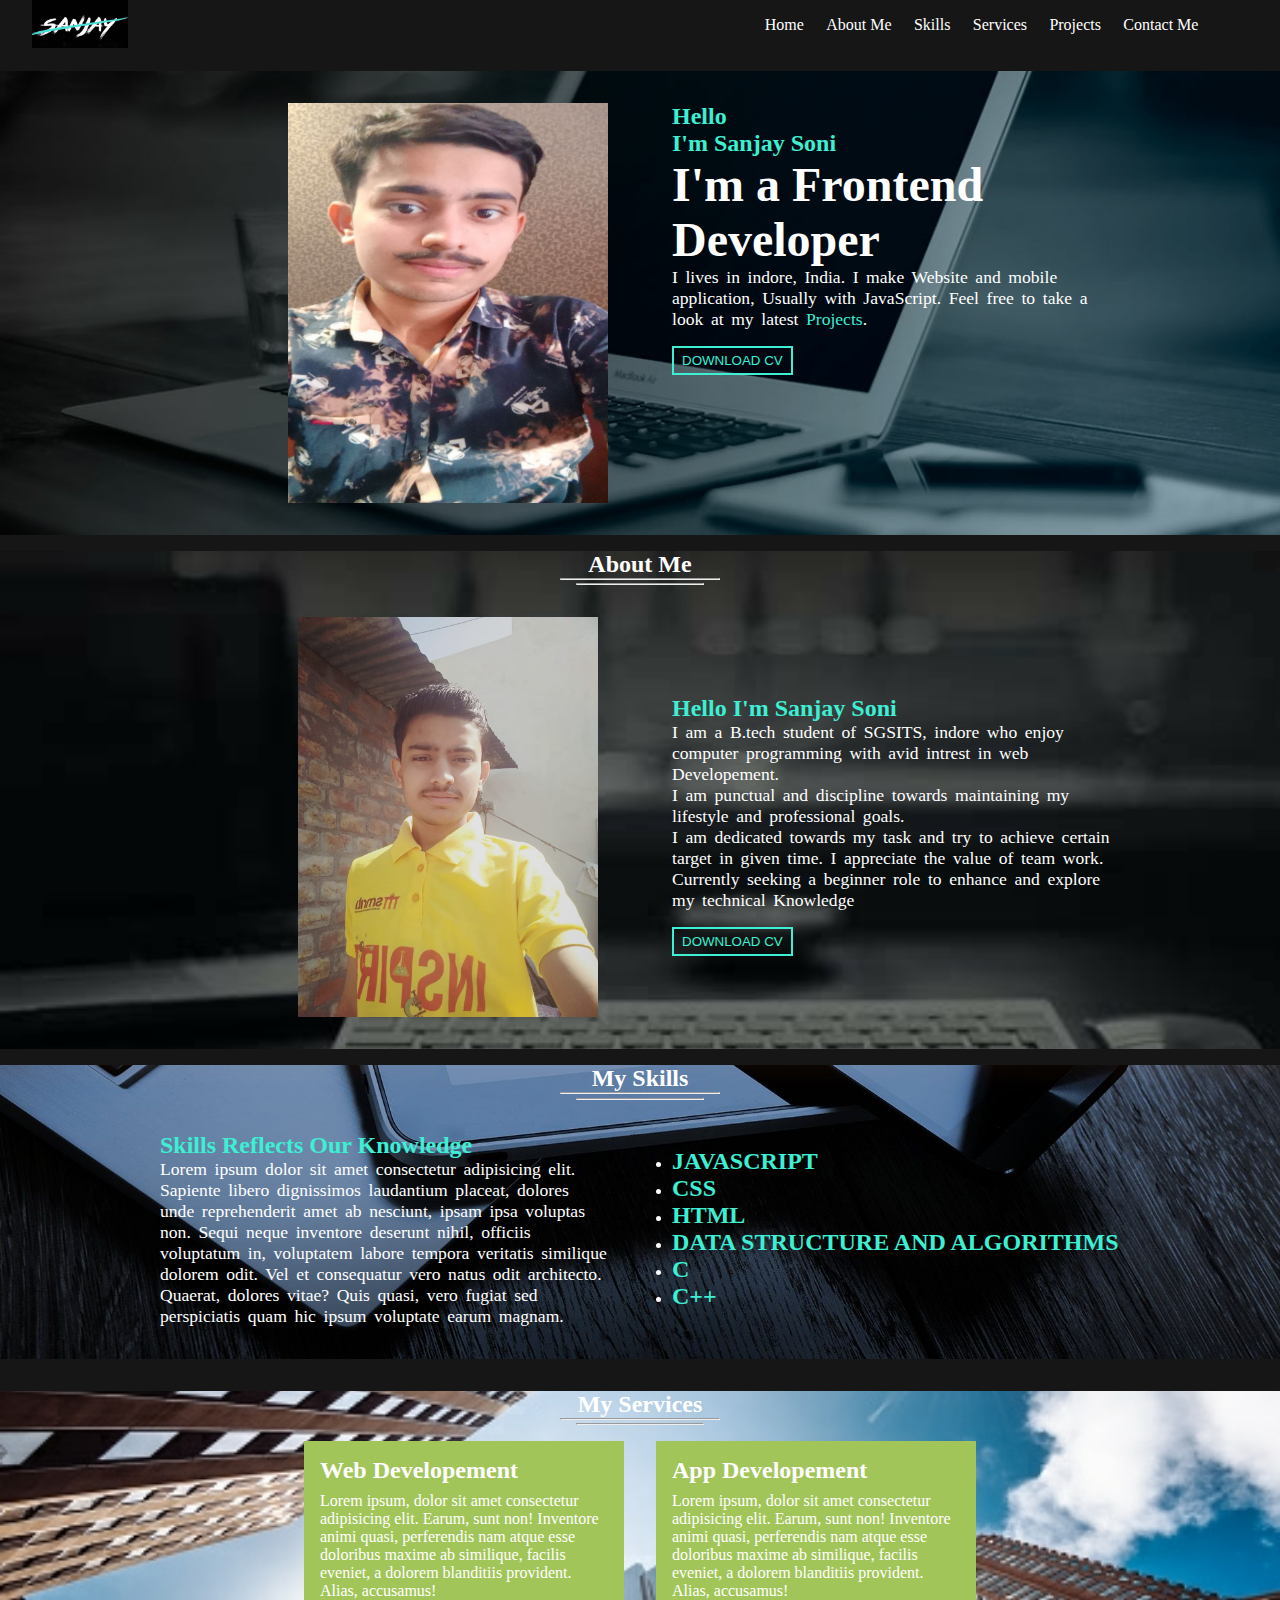
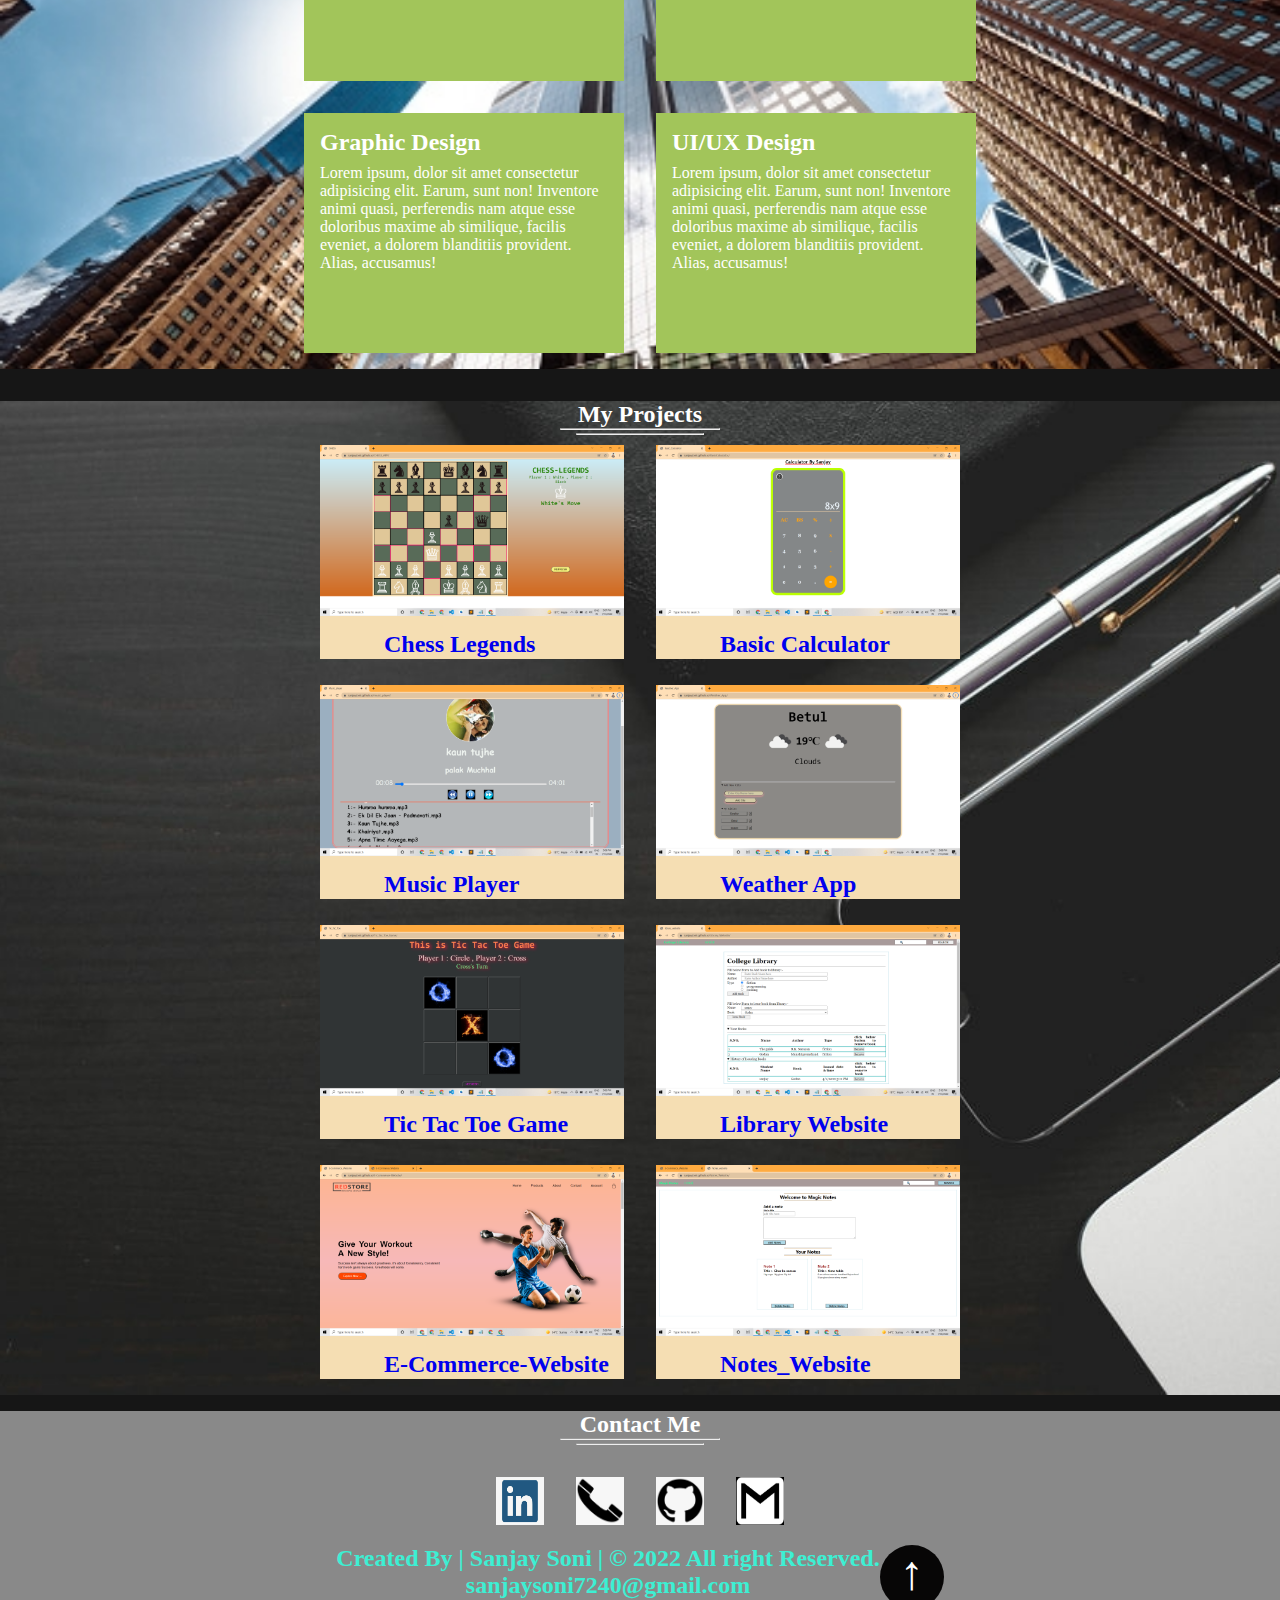
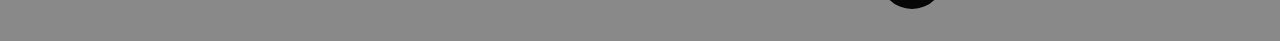
<file: index.html>
<!DOCTYPE html>
<html lang="en">

<head>
    <meta charset="UTF-8">
    <meta http-equiv="X-UA-Compatible" content="IE=edge">
    <meta name="viewport" content="width=device-width, initial-scale=1.0">
    <title>My PortFolio Website</title>
    <link rel="stylesheet" href="Portfolio.css">
</head>

<body>
    <header id="header">
        <nav id="navbar">
            <div><img src="sanjay_logo.jpg" alt="sanjay_logo" id="logo"></div>
            <ul id="NavList">
                <li><a href="#home">Home</a></li>
                <li><a href="#about">About Me</a></li>
                <li><a href="#skills">Skills</a></li>
                <li><a href="#services">Services</a></li>
                <li><a href="#projects">Projects</a></li>
                <li><a href="#contact">Contact Me</a></li>
            </ul>
            <div class="hemburger">
                <img id="menu" src="menu.png" alt="menu">
            </div>
        </nav>
        <div class="menu" id="menubar">
            <li><a href="#home">Home</a></li>
            <li><a href="#about">About Me</a></li>
            <li><a href="#skills">Skills</a></li>
            <li><a href="#services">Services</a></li>
            <li><a href="#projects">Projects</a></li>
            <li><a href="#contact">Contact Me</a></li>
        </div>
    </header>
    <div id="home">
        <div class="left">
            <img src="Sanju.jpg" alt="Sanju" id="Homephoto">
        </div>
        <div class="right">
            <h2>Hello <br> I'm Sanjay Soni</h2>
            <h1>I'm a Frontend <br> Developer</h1>
            <p>I lives in indore, India. I make Website and mobile application, Usually with JavaScript. Feel free to
                take a look at my latest <a href="#projects">Projects</a>.</p>
            <a href="Sanjay-Resume.pdf"><button class="btn">DOWNLOAD CV</button></a>
        </div>
    </div>
    <div id="about">
        <div class="Heading">
            <h2>About Me</h2>
            <hr class="big">
            <hr class="small">
        </div>
        <div class="content">
            <div class="left">
                <img src="sanju4.jpg" alt="Sanju4" id="Aboutphoto">
            </div>
            <div class="right">
                <h2>Hello I'm Sanjay Soni</h2>
                <p>I am a B.tech student of SGSITS, indore who enjoy computer programming with avid intrest in web
                    Developement.
                </p>
                <p>I am punctual and discipline towards maintaining my lifestyle and professional goals.</p>
                <p>I am dedicated towards my task and try to achieve certain target in given time. I
                    appreciate the value of team work.</p>
                <p>Currently seeking a beginner role to enhance and explore my technical Knowledge</p>
                <a href="Sanjay-Resume.pdf"><button class="btn">DOWNLOAD CV</button></a>
            </div>
        </div>
    </div>
    <div class="skills" id="skills">
        <div class="Heading">
            <h2>My Skills</h2>
            <hr class="big">
            <hr class="small">
        </div>
        <div class="content">
            <div class="right">
                <h2>Skills Reflects Our Knowledge</h2>
                <p>Lorem ipsum dolor sit amet consectetur adipisicing elit. Sapiente libero dignissimos laudantium
                    placeat,
                    dolores unde reprehenderit amet ab nesciunt, ipsam ipsa voluptas non. Sequi neque inventore deserunt
                    nihil, officiis voluptatum in, voluptatem labore tempora veritatis similique dolorem odit. Vel et
                    consequatur vero natus odit architecto. Quaerat, dolores vitae? Quis quasi, vero fugiat sed
                    perspiciatis
                    quam hic ipsum voluptate earum magnam.</p>
            </div>
            <div class="right">
                <ul>
                    <li>
                        <h2>JAVASCRIPT</h2>
                    </li>
                    <li>
                        <h2>CSS</h2>
                    </li>
                    <li>
                        <h2>HTML</h2>
                    </li>
                    <li>
                        <h2>DATA STRUCTURE AND ALGORITHMS</h2>
                    </li>
                    <li>
                        <h2>C</h2>
                    </li>
                    <li>
                        <h2>C++</h2>
                    </li>
                </ul>
            </div>
        </div>
    </div>
    <div class="services" id="services">
        <div class="Heading">
            <h2>My Services</h2>
            <hr class="big">
            <hr class="small">
        </div>
        <div class="container">
            <ul class="box">
                <li>
                    <div>
                        <h2>Web Developement</h2>
                        <p>Lorem ipsum, dolor sit amet consectetur adipisicing elit. Earum, sunt non! Inventore animi
                            quasi,
                            perferendis nam atque esse doloribus maxime ab similique, facilis eveniet, a dolorem
                            blanditiis
                            provident. Alias, accusamus!</p>
                    </div>
                </li>
                <li>
                    <div>
                        <h2>App Developement</h2>
                        <p>Lorem ipsum, dolor sit amet consectetur adipisicing elit. Earum, sunt non! Inventore animi
                            quasi,
                            perferendis nam atque esse doloribus maxime ab similique, facilis eveniet, a dolorem
                            blanditiis
                            provident. Alias, accusamus!</p>
                    </div>
                </li>
            </ul>
            <ul class="box">
                <li>
                    <div>
                        <h2>Graphic Design</h2>
                        <p>Lorem ipsum, dolor sit amet consectetur adipisicing elit. Earum, sunt non! Inventore animi
                            quasi,
                            perferendis nam atque esse doloribus maxime ab similique, facilis eveniet, a dolorem
                            blanditiis
                            provident. Alias, accusamus!</p>
                    </div>
                </li>
                <li>
                    <div>
                        <h2>UI/UX Design</h2>
                        <p>Lorem ipsum, dolor sit amet consectetur adipisicing elit. Earum, sunt non! Inventore animi
                            quasi,
                            perferendis nam atque esse doloribus maxime ab similique, facilis eveniet, a dolorem
                            blanditiis
                            provident. Alias, accusamus!</p>
                    </div>
                </li>
            </ul>
        </div>
    </div>
    <div id="projects">
        <div class="Heading">
            <h2>My Projects</h2>
            <hr class="big">
            <hr class="small">
        </div>
        <div class="container2">
            <ul class="box">
                <li>
                    <div>
                        <img class="projects" src="Chess.png" alt="Chess">
                        <a href="https://sanjaysonii.github.io/CHESS_APP/">
                            <h2 class="project_name">Chess Legends</Legend>
                            </h2>
                        </a>
                    </div>
                </li>
                <li>
                    <div>
                        <img class="projects" src="calculator_ss.png" alt="calculator_ss">
                        <a href="https://sanjaysonii.github.io/BasicCalculator/">
                            <h2 class="project_name">Basic Calculator</h2>
                        </a>
                    </div>
                </li>
            </ul>
            <ul class="box">
                <li>
                    <div>
                        <img class="projects" src="music_player_ss.png" alt="music_player_ss">
                        <a href="https://sanjaysonii.github.io/music_player/">
                            <h2 class="project_name">Music Player</h2>
                        </a>
                    </div>
                </li>
                <li>
                    <div>
                        <img class="projects" src="weather_ss.png" alt="weather_ss">
                        <a href="https://sanjaysonii.github.io/Weather_App/">
                            <h2 class="project_name">Weather App</h2>
                        </a>
                    </div>
                </li>
            </ul>
            <ul class="box">
                <li>
                    <div>
                        <img class="projects" src="tic_tac_toe_ss.png" alt="tic_tac_toe_ss">
                        <a href="https://sanjaysonii.github.io/Tic_Tac_Toe_Game/">
                            <h2 class="project_name">Tic Tac Toe Game</h2>
                        </a>
                    </div>
                </li>
                <li>
                    <div>
                        <img class="projects" src="Library_ss.png" alt="Library_ss">
                        <a href="https://sanjaysonii.github.io/Library_Website/">
                            <h2 class="project_name">Library Website</h2>
                        </a>
                    </div>
                </li>
            </ul>
            <ul class="box">
                <li>
                    <div>
                        <img class="projects" src="E-commerce_ss.png" alt="E-Commerce-Website_ss">
                        <a href="https://sanjaysonii.github.io/E-Commerce-Website/">
                            <h2 class="project_name">E-Commerce-Website</h2>
                        </a>
                    </div>
                </li>
                <li>
                    <div>
                        <img class="projects" src="Notes_website_ss.png" alt="Notes_Website_ss">
                        <a href="https://sanjaysonii.github.io/Notes_Website/">
                            <h2 class="project_name">Notes_Website</h2>
                        </a>
                    </div>
                </li>
            </ul>
        </div>
    </div>
    <div class="contact" id="contact">
        <div class="Heading">
            <h2>Contact Me</h2>
            <hr class="big">
            <hr class="small">
        </div>
        <div class="right">

            <ul>
                <li class="CONTACTmE"><a href="https://www.linkedin.com/in/sanjay-soni-26a749226"><img class="contacts"
                            src="linkedin_logo.jpg"></a></li>
                <li class="CONTACTmE"><a href="tel:7240852196"><img class="contacts" src="call_logo.jpg"></a></li>
                <li class="CONTACTmE"><a href="https://github.com/SanjaySonii"><img class="contacts"
                            src="github_logo.jpg"></a></li>
                <li class="CONTACTmE"><a href="mailto:sanjaysoni7240@gmail.com"><img class="contacts"
                            src="gmail_logo.jpg"></a></li>
            </ul>
            <div id="MainFooter">
                <h2>Created By | Sanjay Soni | &#169 2022 All right Reserved.<br>sanjaysoni7240@gmail.com</h2>
                <a href="#home">
                    <h1 id="GoToTop">&uarr;</h1>
                </a>
            </div>
        </div>
    </div>
    <script>
        let menubar = document.getElementById(`menubar`);
        let menuBtn = document.getElementById(`menu`);
        let firstclick = false;

        menuBtn.addEventListener(`click`, () => {
            if (firstclick) {
                menubar.style.display = "none";
                firstclick = false;
            }
            else {
                menubar.style.display = "flex";
                firstclick = true;
            }
        })
    </script>
</body>

</html>
</file>
<file: Portfolio.css>
/* CSS RESET  */
*{
    margin: 0;
    padding: 0;
    flex-wrap: wrap;
    box-sizing: border-box;
}
html{
    scroll-behavior: smooth;
}
/* VARIABLES */
:root{
    --border : 2px solid red;
    --primary : #3defd3;
    --secondary : #070606;
    --ternary : #898989;
    --pure : #ffffff;
    --dark : #161616;
}
/* BODY  */
body{
    width: 97vw;
    height: fit-content;
    overflow-x: hidden;
    background-color: var(--dark);
    color: white;
    height: fit-content;
}
/* NAVBAR */
#navbar{
    display: flex;
    justify-content: space-between;
    position: relative;
    z-index: 10;
}
#navbar #logo{
    position: relative;
    width: 6rem;
    height: 3rem;
    object-fit: cover;
    margin-bottom: .2rem;
    filter: invert(100%);
    left: 2rem;
}
#NavList{
    position: relative;
    display: flex;
    right: 2rem;
}
#NavList li{
    list-style: none;
    padding: 1rem 0rem;
}
#NavList li a{
    color: var(--pure);
    padding: 0rem .7rem;
    text-decoration: none;
}
#NavList li a:hover{
    background-color: darkmagenta;
    border-radius: 1rem;
}
.hemburger{
    margin-top: 1.5rem;
    display: none;
}
.hemburger li{
    list-style: none;
}
.hemburger li a{
    padding: 0rem 1.5rem;
    text-decoration: none;
    color: black;
}
#menu{
    height: 1.3rem;
    width: 1.3rem;
    position: absolute;
    right: 2rem;
    filter: invert(100);
}
.menu{
    z-index: 78;
    position: absolute;
    background-color: black;
    flex-direction: column;
    justify-content: flex-end;
    align-items: flex-end;
    width: 100%;
    padding: 0 2rem;
    display: none;
}
.menu li {
    list-style: none;
    margin: .2rem 0rem;
    width: 5rem;
}
.menu li a{
    text-decoration: none;
    color: white;
}

/* HOME */
#home{
    display: flex;
    flex-direction: row;
    justify-content: center;
    width: 100vw;
    height: fit-content;
    background: url("bg1.jpg") no-repeat center center/cover;
    position: relative;
    z-index: 5;
    margin: 1rem 0;
}
.left ,
.right{
    width: 40vw;
    position: relative;
    padding: 2rem;
    text-align: left;
}
.right p{
    width: 35vw;
    font-size: 1.1rem;
    word-spacing: .2rem;
}
.right p a{
    color: var(--primary);
    text-decoration: none;
}
.left{
    display: flex;
    justify-content: flex-end;
}
#Homephoto{
    width: 20rem;
    height: 25rem;
    position: relative;
    object-fit: fill;
}
.right h2{
    color: var(--primary);
}
.right h1{
    color: var(--pure);
    font-size: 3rem;
}
.btn{
    background-color: transparent;
    color: var(--primary);
    padding: .3rem .5rem;
    border: 2px solid var(--primary);
    position: relative;
    top: 1rem;
}
.btn:hover{
    background-color: var(--ternary);
    color: aliceblue;
}
/* ABOUT */
#about{
    background: url("bg2.jpg") no-repeat center center/cover;
    width: 100vw;
    height: fit-content;
    position: relative;
    z-index: 5;
    margin: 1rem 0;
    display: flex;
    flex-direction: column;
    align-items: center;
}
.content{
    display: flex;
    flex-direction: row;
    position: relative;
    justify-content: space-between;
    align-items: center;
    padding: 0 2rem;
}
.Heading{
    display: flex;
    flex-direction: column;
    justify-content: center;
    text-align: center;
    align-items: center;
    position: relative;
}
.big , .small{
    height: .1rem;
    width: 10rem;
    background-color: burlywood;
}
.small{
    width: 8rem;
    margin-top: .2rem;
}
#Aboutphoto{
    width: 20rem;
    height: 25rem;
    position: relative;
    object-fit: contain;
}
/* SKILLS */
.skills{
    background: url("bg5.jpg") no-repeat center center/cover;
    width: 100vw;
    height: fit-content;
    position: relative;
    z-index: 5;
    margin: 1rem 0;
}
.skills .content{
    display: flex;
    flex-direction: row;
    justify-content: center;
    position: relative;
}
/* SERVICES */
.services{
    background: url("bg6.jpg") no-repeat center center/cover;
    width: 100vw;
    height: fit-content;
    position: relative;
    z-index: 5;
    margin: 2rem 0;
}
.container{
    display: flex;
    flex-direction: row;
    justify-content: center;
    align-items: center;
    position: relative;
    width: 92%;
    margin: auto;
}
.box{
    display: flex;
    flex-wrap: nowrap;
}
.box li{
    list-style: none;
}
.box li p{
    margin-top: .5rem;
}
.box li div{
    width: 20rem;
    height: 15rem;
    padding: 1rem;
    margin: 1rem;
    background-color: rgb(162, 197, 90);
}
/* PROJECTS */
#projects{
    background: url("bg3.jpg") no-repeat center center/cover;
    width: 100vw;
    height: fit-content;
    position: relative;
    z-index: 5;
    margin: 1rem 0;
}
.container2{
    display: flex;
    justify-content: space-evenly;
    align-items: center;
    flex-wrap: wrap;
    width: 92%;
    margin: auto;
}
#projects .box div{
    height: 13rem;
    width: 19rem;
}
#projects .box li div{
    padding: 2rem;
    background-color: wheat;
}
#projects .box li div:hover{
    transform: scale(1.025);
}
.projects{
    width: 19rem;
    height: 14rem;
    object-fit: contain;
    position: relative;
    bottom: 4rem;
    right: 2rem;
}
.project_name{
    position: relative;
    bottom: 5rem;
    left: 2rem;
    right: 0;
}
#projects .box a{
    text-decoration: none;
}
/* CONTACT ME */
.contact{
    background-color: var(--ternary);
    width: 100vw;
    height: fit-content;
    position: relative;
    z-index: 5;
    margin-top: 1rem;
}
.contact .right{
    display: flex;
    width: fit-content;
    flex-direction: column;
    margin: auto;
}
.contact ul{
    display: flex;
    justify-content: center;
    position: relative;
}
.contacts{
    width: 5rem;
    height: 3rem;
    padding: 0rem 1rem;
}
.CONTACTmE{
    list-style: none;
    display: flex;
    flex-direction: row;
    justify-content: stretch;
}
#MainFooter{
    display: flex;
    flex-wrap: nowrap;
    justify-content: space-between;
    position: relative;
    margin-top: 1rem;
    text-align: center;
    padding: 0;
}
#MainFooter a{
    text-decoration: none;
    background-color: var(--secondary);
    position: relative;
    width: 4rem;
    height: 4rem;
    border-radius: 10rem;
    align-items: center;
}

/*////////////////// RESPONSIVENESS ///////////////////  */

@media screen and (max-width : 750px) {
    .right h2{
        font-size: 1rem;
    }
    .right h1{
        font-size: 2rem;
    }
    .right p{
        font-size: 1rem;
        word-spacing: .2rem;
    }
    .box li div{
        width: 15rem;
        height: 12rem;
    }
    .box li h2{
        font-size: 1.2rem;
    }
    .box li p{
        font-size: .8rem;
    }
    #projects .box li div{
        width: 15rem;
        height: 11rem;
    }
    .projects{
        width: 15rem;
        height: 11rem;
    }
    #Aboutphoto{
        width: 15rem;
        height: 20rem;
    }
}
@media screen and (max-width : 639px) {
    #NavList{
        display: none;
    }
    .hemburger{
        display: flex;
    }
    #Aboutphoto{
        width: 12rem;
        /* height: 15rem; */
    }
}
@media screen and (max-width : 567px) {
    .box li div{
        width: 12rem;
        height: 9rem;
    }
    .box li h2{
        font-size: .8rem;
        margin: 0;
    }
    .box li p{
        font-size: .6rem;
    }
    #projects .box li div{
        width: 11rem;
        height: 7rem;
    }
    .projects{
        width: 11rem;
        height: 7rem;
    }
    .projects{
        bottom: 3rem;
        right: 2rem;
    }
    .project_name{
        bottom: 3.5rem;
        left: 0;
        width: 10rem;
    }
    .right h2{
        font-size: .8rem;
    }
    .right h1{
        font-size: 1.5rem;
    }
    .right p{
        font-size: .8rem;
        word-spacing: .1rem;
    }
    #Homephoto, #Aboutphoto{
        width: 15rem;
        height: 15rem;
    }
    .btn{
        font-size: .6rem;
    }
}
@media screen and (max-width : 461px) {
    .box li div{
        width: 9rem;
        height: 6rem;
    }
    .box li h2{
        font-size: .5rem;
    }
    .box li p{
        font-size: .4rem;
    }
    #projects .box li div{
        width: 8rem;
        height: 5rem;
    }
    .projects{
        width: 8rem;
        height: 5rem;
        bottom: 3rem;
        right: 2rem;
    }
    .project_name{
        bottom: 3rem;
    }
    .right h2{
        font-size: .6rem;
    }
    .right h1{
        font-size: 1rem;
    }
    .right p{
        font-size: .6rem;
    }
    #Homephoto, #Aboutphoto{
        width: 10rem;
        height: 10rem;
    }
    .menu li {
        margin: 0rem;
        font-size: .6rem;
    }
    #MainFooter a{
        width: 2rem;
        height: 2rem;
    }
    .contacts{
        width: 4rem;
        height: 2rem;
    }
    .btn{
        font-size: .4rem;
        top: .3rem;
    }
    .Heading{
        font-size: .7rem;
    }
    .big , .small{
        width: 6rem;
    }
    .small{
        width: 5rem;
    }
    #navbar #logo{
        height: 2rem;
        top: 1rem;
    }
}
</file>
